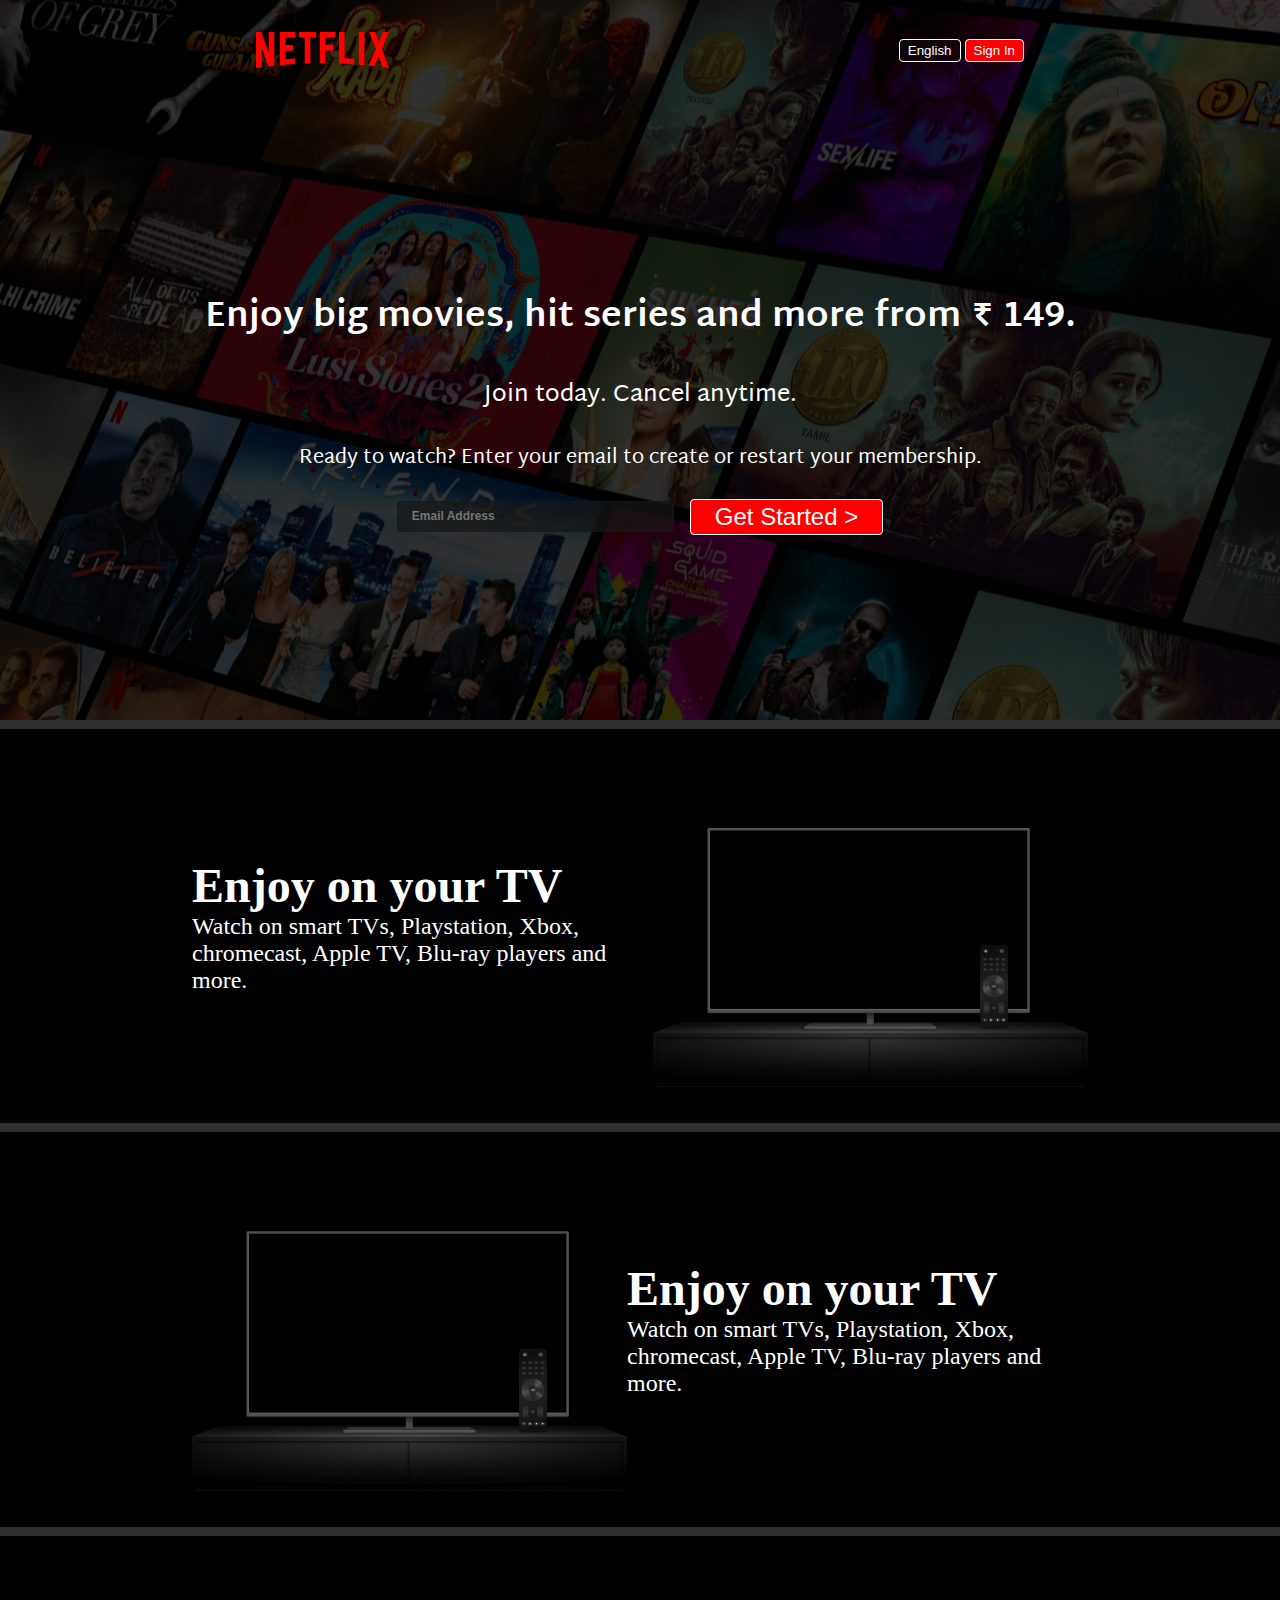
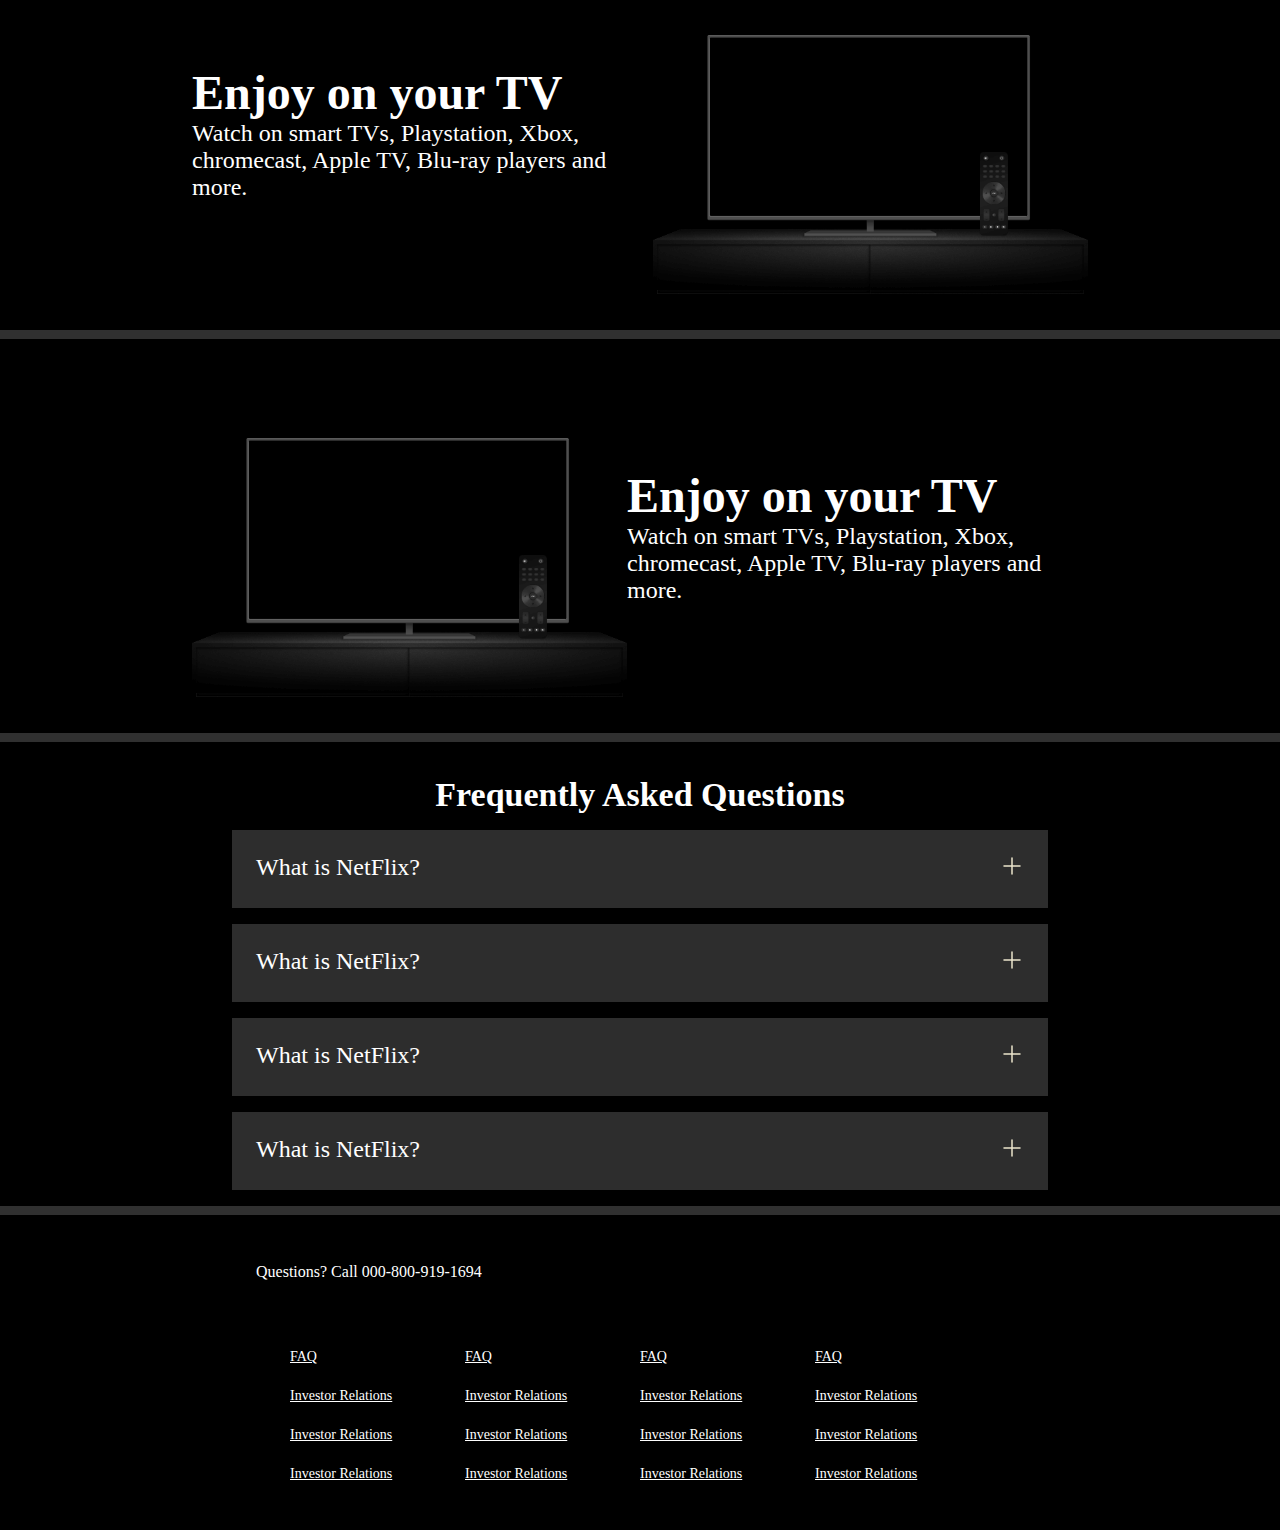
<file: index.html>
<!DOCTYPE html>
<html lang="en">
  <head>
    <meta charset="UTF-8" />
    <meta name="viewport" content="width=device-width, initial-scale=1.0" />
    <title>Netflix India – Watch TV Shows Online, Watch Movies Online</title>
    <link rel="stylesheet" href="style.css" />
    <style>
      @import url("https://fonts.googleapis.com/css2?family=Martel+Sans:wght@900&display=swap");
    </style>
  </head>
  <body>
    <div class="main">
      <div class="box"></div>
      <nav>
        <img src="logo.svg" width="94" alt="" />
        <div>
          <button class="btn">English</button>
          <button class="btn btn-si">Sign In</button>
        </div>
      </nav>
      <div class="hero">
        <div>Enjoy big movies, hit series and more from ₹ 149.</div>
        <div>Join today. Cancel anytime.</div>
        <div>
          Ready to watch? Enter your email to create or restart your membership.
        </div>
        <div class="hero-buttons">
          <input type="text" placeholder="Email Address" />
          <button class="btn btn-red">Get Started &gt;</button>
        </div>
      </div>
      <div class="line"></div>

      <!-- first section -->

      <section class="first">
        <div>
          <span class="hello">Enjoy on your TV</span>
          <span class="hey"
            >Watch on smart TVs, Playstation, Xbox, chromecast, Apple TV,
            Blu-ray players and more.</span
          >
        </div>
        <div class="secimg">
          <img src="tv.png" alt="" />
          <video
            src="https://assets.nflxext.com/ffe/siteui/acquisition/ourStory/fuji/desktop/video-tv-in-0819.m4v"
            autoplay
            muted
            loop
          ></video>
        </div>
      </section>

      <!-- first section end -->

      <div class="line"></div>

      <!-- second section start -->

      <section class="first">
        <div class="secimg">
          <img src="tv.png" alt="" />
        </div>
        <div>
          <span class="hello">Enjoy on your TV</span>
          <span class="hey"
            >Watch on smart TVs, Playstation, Xbox, chromecast, Apple TV,
            Blu-ray players and more.</span
          >
        </div>
      </section>

      <!-- second section end -->

      <div class="line"></div>

      <!-- third section start -->

      <section class="first">
        <div>
          <span class="hello">Enjoy on your TV</span>
          <span class="hey"
            >Watch on smart TVs, Playstation, Xbox, chromecast, Apple TV,
            Blu-ray players and more.</span
          >
        </div>
        <div class="secimg">
          <img src="tv.png" alt="" />
          <video
            src="https://assets.nflxext.com/ffe/siteui/acquisition/ourStory/fuji/desktop/video-tv-in-0819.m4v"
            autoplay
            muted
            loop
          ></video>
        </div>
      </section>

      <!-- third section end -->

      <div class="line"></div>

      <!-- forth section start -->

      <section class="first">
        <div class="secimg">
          <img src="tv.png" alt="" />
        </div>
        <div>
          <span class="hello">Enjoy on your TV</span>
          <span class="hey"
            >Watch on smart TVs, Playstation, Xbox, chromecast, Apple TV,
            Blu-ray players and more.</span
          >
        </div>
      </section>

      <!-- forth section end -->

      <div class="line"></div>
      <h2 class="heading">Frequently Asked Questions</h2>
      <div class="faq">
        <div class="faqbox">
          <span>What is NetFlix?</span>
          <span
            ><svg
              width="24"
              height="24"
              viewBox="0 0 24 24"
              fill="none"
              xmlns="http://www.w3.org/2000/svg"
            >
              <path
                d="M12 4V20"
                stroke="#141B34"
                stroke-width="1.5"
                stroke-linecap="round"
                stroke-linejoin="round"
              />
              <path
                d="M4 12H20"
                stroke="#141B34"
                stroke-width="1.5"
                stroke-linecap="round"
                stroke-linejoin="round"
              />
            </svg>
          </span>
        </div>
        <div class="faqbox">
          <span>What is NetFlix?</span>
          <span
            ><svg
              width="24"
              height="24"
              viewBox="0 0 24 24"
              fill="none"
              xmlns="http://www.w3.org/2000/svg"
            >
              <path
                d="M12 4V20"
                stroke="#141B34"
                stroke-width="1.5"
                stroke-linecap="round"
                stroke-linejoin="round"
              />
              <path
                d="M4 12H20"
                stroke="#141B34"
                stroke-width="1.5"
                stroke-linecap="round"
                stroke-linejoin="round"
              />
            </svg>
          </span>
        </div>
        <div class="faqbox">
          <span>What is NetFlix?</span>
          <span
            ><svg
              width="24"
              height="24"
              viewBox="0 0 24 24"
              fill="none"
              xmlns="http://www.w3.org/2000/svg"
            >
              <path
                d="M12 4V20"
                stroke="#141B34"
                stroke-width="1.5"
                stroke-linecap="round"
                stroke-linejoin="round"
              />
              <path
                d="M4 12H20"
                stroke="#141B34"
                stroke-width="1.5"
                stroke-linecap="round"
                stroke-linejoin="round"
              />
            </svg>
          </span>
        </div>
        <div class="faqbox">
          <span>What is NetFlix?</span>
          <span
            ><svg
              width="24"
              height="24"
              viewBox="0 0 24 24"
              fill="none"
              xmlns="http://www.w3.org/2000/svg"
            >
              <path
                d="M12 4V20"
                stroke="#141B34"
                stroke-width="1.5"
                stroke-linecap="round"
                stroke-linejoin="round"
              />
              <path
                d="M4 12H20"
                stroke="#141B34"
                stroke-width="1.5"
                stroke-linecap="round"
                stroke-linejoin="round"
              />
            </svg>
          </span>
        </div>
      </div>
      <div class="line"></div>
      <!-- footer start  -->

      <footer>
        <div class="questions">Questions? Call 000-800-919-1694</div>
        <div class="footer">
          <div class="footer-items">
            <a href="faq">FAQ</a>
            <a href="/">Investor Relations</a>
            <a href="/">Investor Relations</a>
            <a href="/">Investor Relations</a>
          </div>
          <div class="footer-items">
            <a href="faq">FAQ</a>
            <a href="/">Investor Relations</a>
            <a href="/">Investor Relations</a>
            <a href="/">Investor Relations</a>
          </div>
          <div class="footer-items">
            <a href="faq">FAQ</a>
            <a href="/">Investor Relations</a>
            <a href="/">Investor Relations</a>
            <a href="/">Investor Relations</a>
          </div>
          <div class="footer-items">
            <a href="faq">FAQ</a>
            <a href="/">Investor Relations</a>
            <a href="/">Investor Relations</a>
            <a href="/">Investor Relations</a>
          </div>
        </div>
      </footer>
    </div>
  </body>
</html>
</file>
<file: style.css>
*{
    margin: 0;
    padding: 0;
}
body{
    background-color: black;
}

.main{
    background-image: url("bg.jpg");
    background-repeat: no-repeat;
    background-position: center center;
    background-size: max(1200px 100vw);
    height: 80vh;
    position: relative;
}
.main .box{
    opacity: 0.74;
    width: 100%;
    height: 80vh;
    background-color: black;
    position: absolute;
}
nav{
    display: flex;
    justify-content: space-between;
    align-items: center;
    /* background-color: red; */
    max-width: 60vw;
    margin: auto;
    height: 100px;
    position: relative;
    z-index: 10;
}
nav img{
    width: 133px;
    position: relative;
    z-index: 1;
    cursor: pointer;
}
nav button{
    position: relative;
    z-index: 10;
    cursor: pointer;
}
.hero{
    color: white;
    display: flex;
    justify-content: center;
    align-items: center;
    position: relative;
    height: calc(100% - 100px);
    flex-direction: column;
    font-family: 'Martel Sans', sans-serif;
    padding: 0 30px;
    gap: 23px;
}
.hero> :nth-child(1){
    font-weight: bolder;
    font-size: 35px;
    text-align: center;
}
.hero> :nth-child(2){
    font-weight: 400;
    text-align: center;
    font-size: 24px;
}
.hero> :nth-child(3){
    font-weight: 400;
    text-align: center;
    font-size: 20px;
}
.line{
    height: 9px;
    background-color: rgb(48, 48, 48);
}
.btn{
    padding: 3px 8px;
    font-weight: 400;
    background-color: rgba(248, 248, 243, 0.021);
    border-radius: 4px;
    border: 1px solid white;
    cursor: pointer;
    color: white;
}
.btn-red{
    background-color: red;
    color: white;
    padding: 3px 24px;
    font-size: 24px;
    border-radius: 4px;
}
.btn-si{
    background-color: red;
    color: white;
}
.main input{
    padding: 7px 101px 8px 14px;
    font-weight: 900;
    font-size: 12px;
    border-radius: 4px;
    background-color: rgba(23, 23, 23, 0.7);
    border: 1px solid rgba(23, 23, 23, 0.5);
}
.hero-buttons{
    display: flex;
    align-items: center;
    justify-content: center;
    gap: 16px;
}
.first{
    display: flex;
    justify-content: center;
    align-items: center;
    color: white;
    margin: auto;
    max-width: 70vw;
}
.secimg img{
    width: 435px;
    position: relative;
    z-index: 10;
}
.secimg video{
    position: absolute;
    top: 51px;
    right: 2px;
    width: 430px;
}
.secimg{
    position: relative;
}
.hello{
    font-size: 48px;
    font-weight: bolder;
}
.hey{
    font-size: 24px;
}
section.first>div{
    display: flex;
    flex-direction: column;
    padding: 34px 0;
}
@media screen and (max-width: 1077px){
    .first{
        flex-wrap: wrap;
    }
}
.heading{
    color: white;
    text-align: center;
    margin-top: 34px;
    font-size: 34px;
}
.faqbox{
    background-color: #2d2d2d;
    transition: all 1s ease-out;
    color: white;
    max-width: 60vw;
    margin: 16px auto;
    padding: 24px;
    font-size: 24px;
    display: flex;
    justify-content: space-between;
    cursor: pointer;
    /* margin: 24px 0; */
}
.faq :hover{
    background-color: #414141;
    /* color: white; */
}
.faqbox svg{
    filter: invert(1);
}
.footer{
    display: grid;
    grid-template-columns: 1fr 1fr 1fr 1fr;
    max-width: 60vw;
    margin: auto;
    color: white;
    padding: 34px;
}

.footer-items{
    display: flex;
    flex-direction: column;
    gap: 23px;
}
footer{
    color: white;
    max-width: 60vw;
    margin: auto;
    padding: 14px;
}
.footer a{
    font-size: 14px;
    color: white;
}
.questions{
    padding: 34px 0;
}
@media screen and (max-width: 1070px) {
    nav{
        max-width: 90vw;
    }
    .footer{
        display: grid;
        grid-template-columns: 1fr 1fr;
        gap: 29px;
    }
    .hero-buttons{
        display: flex;
        flex-direction: column;
    }
    .heading{
        font-size: 36px;
    }
    footer{
        max-width: 80vw;
    }
      .hero> :nth-child(1) {
    font-weight: bolder;
    font-size: 32px;
  }

  .hero> :nth-child(2) {
    font-weight: bolder;
    font-size: 18px;
  }

  .hero> :nth-child(3) {
    font-weight: bolder;
    font-size: 18px;
  }
}
</file>
